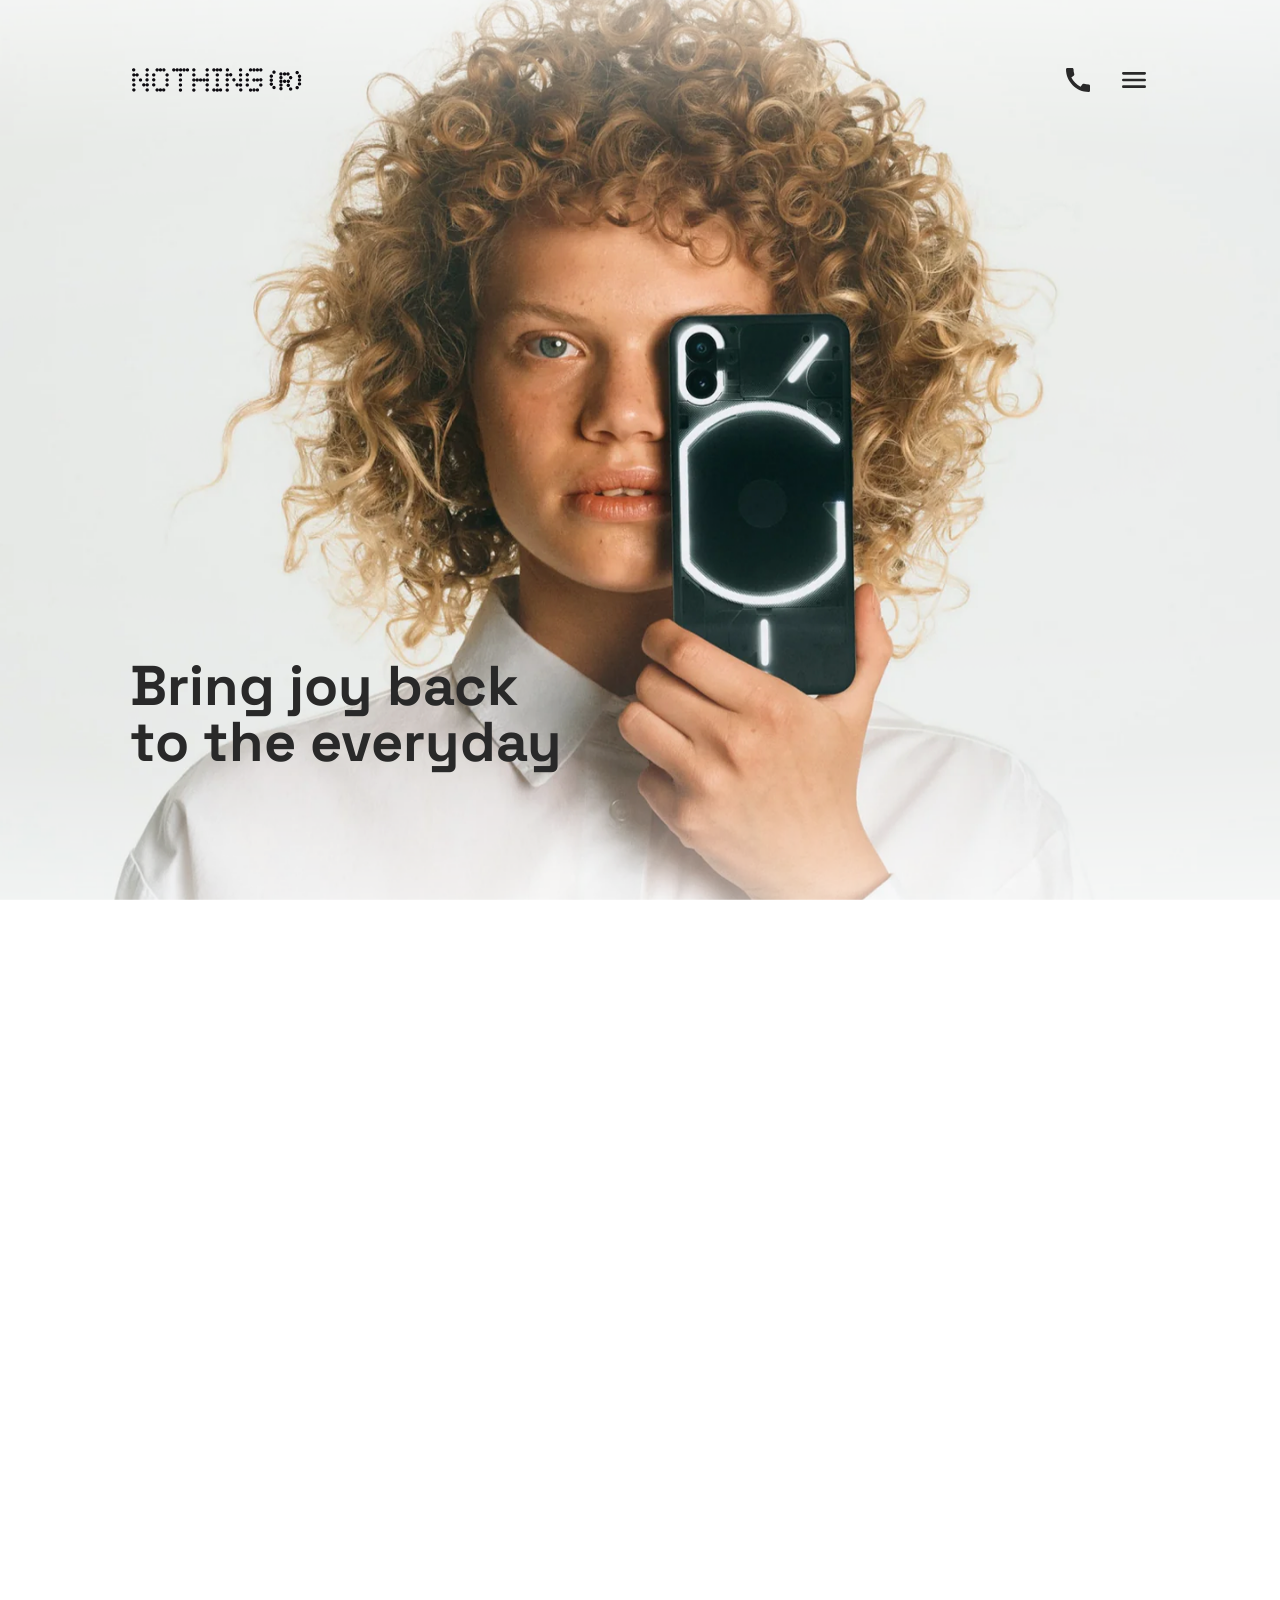
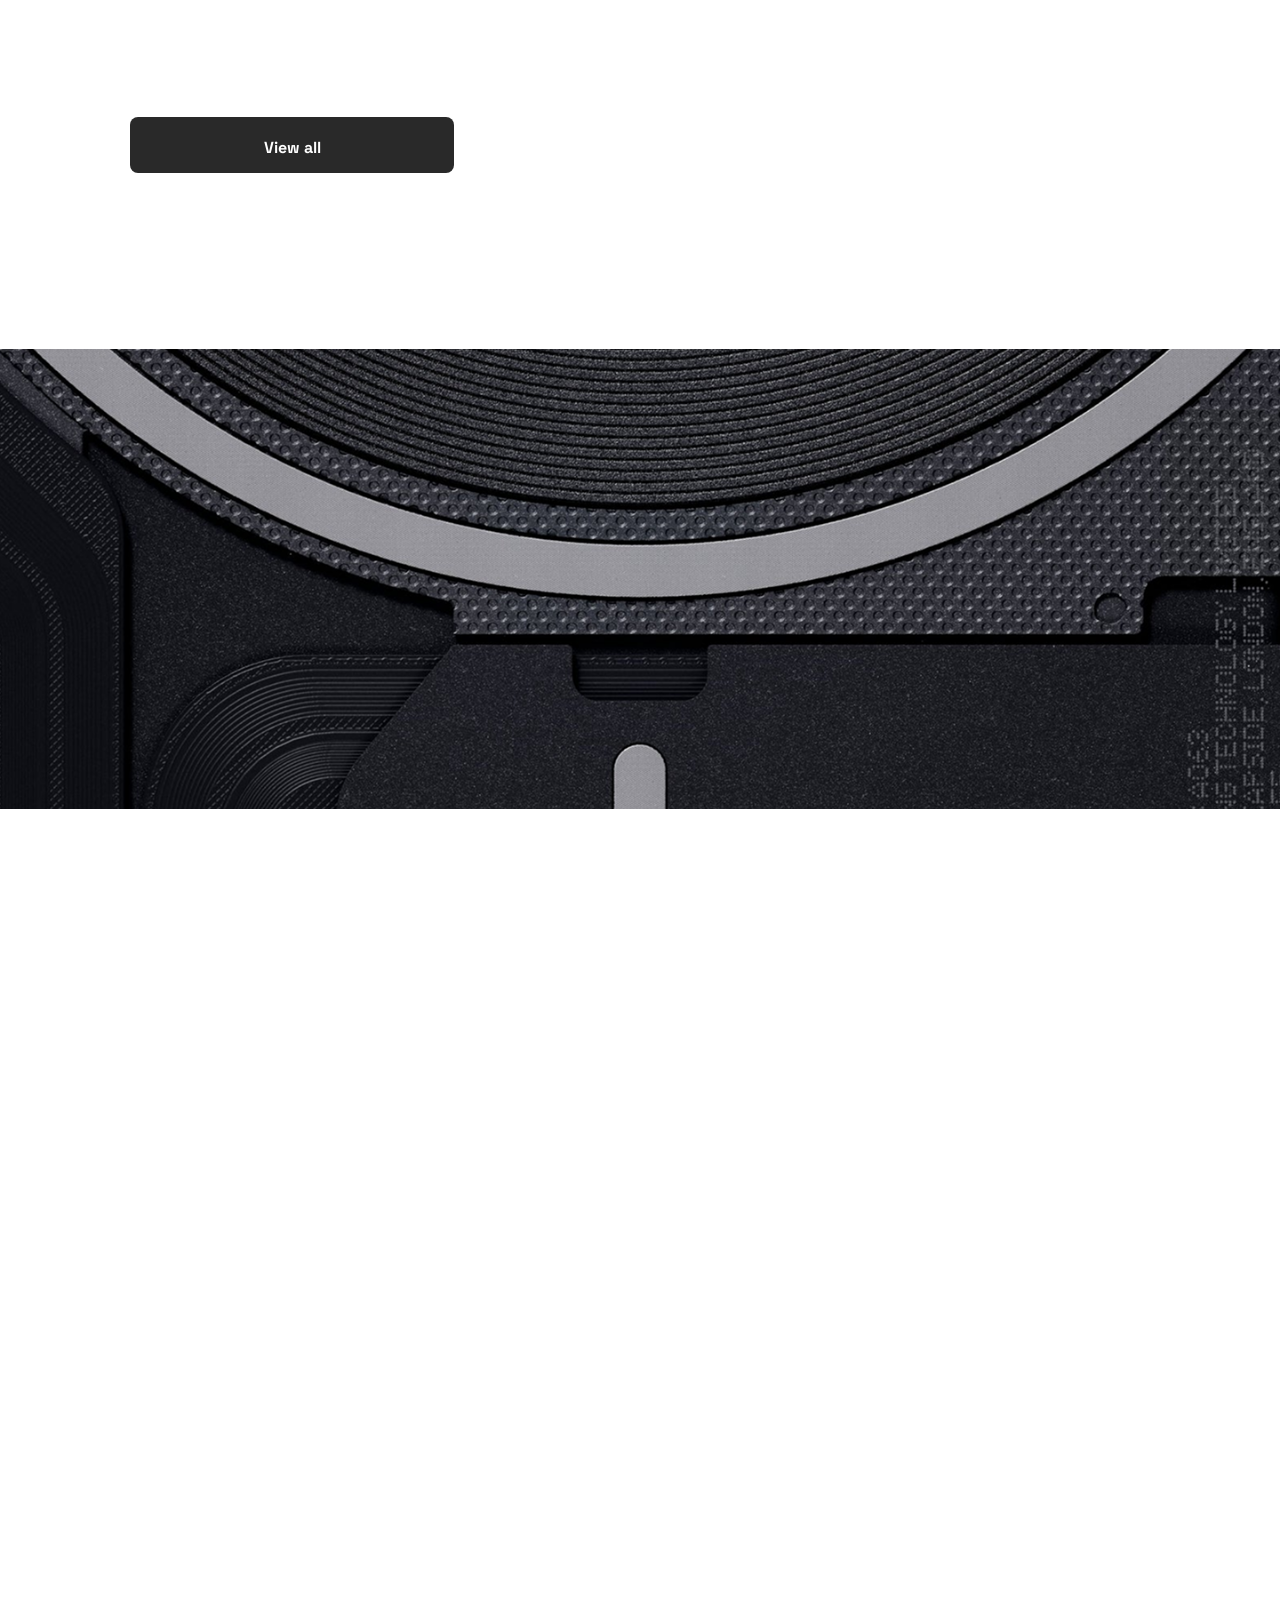
<file: index.html>
<!doctype html><html lang="en" class="page"><head><meta charset="utf-8"><meta name="viewport" content="width=device-width, initial-scale=1"><title>Nothing</title><link rel="stylesheet" href="index.66c25954.css"><script src="index.cabb280d.js" defer></script><link rel="preconnect" href="https://fonts.googleapis.com"><link rel="preconnect" href="https://fonts.gstatic.com"><link href="https://fonts.googleapis.com/css2?family=Space+Grotesk:wght@300..700&family=Space+Mono:ital,wght@0,400;0,700;1,400;1,700&display=swap" rel="stylesheet"><link rel="icon" type="image/x-icon" href="Logo.eeac420e.svg"></head><link rel="stylesheet" href="https://unpkg.com/aos@next/dist/aos.css"><body class="page__body"> <script src="https://unpkg.com/aos@next/dist/aos.js"></script> <script>AOS.init();</script> <header class="header" data-aos="fade-in" data-aos-duration="1500"> <div class="container"> <div class="header__content"> <div class="top-bar"> <a href="#" class="top-bar__logo-link" data-aos="fade-right" data-aos-duration="1500"> <img src="Logo.9001ab5c.png" alt="Nothing logo" class="top-bar__logo" loading="lazy"> </a> <div class="top-bar__icons" data-aos="fade-left" data-aos-duration="1500"> <div class="phone-wrapper" aria-label="phone-number"> <a href="tel:+1 234 5555-55-55" class="icon icon--number"> +1 234 5555-55-55 </a> <a href="tel:+1 234 5555-55-55" class="icon icon--phone"></a> </div> <a href="#menu" class="icon icon--menu" aria-label="menu"></a> </div> </div> <div class="header__bottom" data-aos="fade-right" data-aos-duration="1500"> <h1 class="header__title"> Bring joy back <br> to the everyday </h1> </div> </div> </div> </header> <aside class="menu page__menu" id="menu"> <div class="container"> <div class="menu__top top-bar"> <a href="#" class="top-bar__logo-link"> <img src="Logo.9001ab5c.png" alt="Nothing logo" class="top-bar__logo" loading="lazy"> </a> <a href="#" class="icon icon--close"></a> </div> <div class="menu__bottom"> <nav class="menu__nav nav"> <ul class="nav__list"> <li class="nav__item"> <a class="nav__link" href="#store"> Products </a> </li> <li class="nav__item"> <a class="nav__link" href="#categories"> Store </a> </li> <li class="nav__item"> <a class="nav__link" href="#login"> Login </a> </li> <li class="nav__item"> <a class="nav__link" href="#cart"> Cart </a> </li> </ul> </nav> <a href="tel:+1 234 5555-55-55" class="menu__phone-number"> +1 234 5555-55-55 </a> <a href="tel:+1 234 5555-55-55" class="menu__call-to-order"> call to order </a> </div> </div> </aside>  <main class="main" id="store"> <div class="container"> <div class="main__content">  <section class="recommended" id="recommended"> <h2 class="section-title" data-aos="fade-in" data-aos-duration="1500"> Recommended </h2> <div class="recommended__products" data-aos="fade-right" data-aos-duration="1500"> <article class="product recommended__product"> <img src="phone-photo.f54b689a.png" alt="Phone photo" class="product__photo" loading="lazy"> <h3 class="product__title">Phone (1)</h3> <p class="product__desc"> Designed with instinct, to bring joy back to the everyday. Through the Glyph Interface, a perfected OS and exceptional dual camera. All startlingly fast. </p> <p class="product__price">$ 499.00</p> </article> <article class="product recommended__product"> <img src="ear.de7eb873.png" alt="Phone photo" class="product__photo" loading="lazy"> <h3 class="product__title">Ear (2)</h3> <p class="product__desc"> Perfecting the path from artist to ear. So that music sounds just as it was intended. </p> <p class="product__price">$ 149.00</p> </article> <article class="product recommended__product"> <img src="ear2.6bbd1bd2.png" alt="Phone photo" class="product__photo" loading="lazy"> <h3 class="product__title">Ear (stick)</h3> <p class="product__desc"> Tech you can’t feel. Leaving just space for sound to come to life. Powered by custom sound technology. </p> <p class="product__price">$ 119.00</p> </article> </div> </section>  <section class="categories" id="categories"> <h2 class="section-title" data-aos="fade-in" data-aos-duration="1500"> Browse Nothing <br> products by <br> category </h2> <div class="categories__wrapper"> <article class="category" data-aos="fade-right" data-aos-duration="1500"> <div class="category__photos"> <a href="#" class="category__link category__link--wide"> <img src="birds_wide.309c247d.png" alt="birds_wide" class="category__photo" loading="lazy"> </a> <a href="#" class="category__link category__link--square"> <img src="ear_square.c8ff8aa3.png" alt="ear_square" class="category__photo" loading="lazy"> </a> </div> <h3 class="category__title">All products</h3> </article> <article class="category" data-aos="fade-left" data-aos-duration="1500"> <div class="category__photos"> <a href="#" class="category__link category__link--square"> <img src="single-ear_square.e626196e.png" alt="single-ear_square" class="category__photo" loading="lazy"> </a> <a href="#" class="category__link category__link--wide"> <img src="ears_wide.8338ad0e.png" alt="ears_wide" class="category__photo" loading="lazy"> </a> </div> <h3 class="category__title">Audio</h3> </article> <article class="category" data-aos="fade-right" data-aos-duration="1500"> <div class="category__photos"> <a href="#" class="category__link category__link--wide"> <img src="phone_wide.7b374cea.png" alt="phone_wide" class="category__photo" loading="lazy"> </a> <a href="#" class="category__link category__link--square"> <img src="charger_square.a185faa1.png" alt="charger_square" class="category__photo" loading="lazy"> </a> </div> <h3 class="category__title">Accessories</h3> </article> </div> <button class="categories__button">View all</button> </section> </div> </div> <div class="dividing"></div> <div class="container"> <div class="main__content"> <section class="about-us" id="about-us"> <h2 class="about-us__title section-title" data-aos="fade-in" data-aos-duration="1500"> About us </h2> <div class="about-us__content" data-aos="fade-right" data-aos-duration="1500"> <p class="about-us__desc"> We’re a London-based tech company on a mission to remove barriers between people and technology. </p> <p class="about-us__desc"> To do this, we’re crafting intuitive, flawlessly connected products that improve our lives without getting in the way. No confusing tech-speak. No silly product names. Just artistry, passion and trust. And products we’re proud to share with our friends and family. Simple. </p> <p class="about-us__desc"> Because beautiful tech shouldn’t be complicated. </p> </div> </section> <section class="contact-us" id="contact-us"> <h2 class="section-title" data-aos="fade-in" data-aos-duration="1500"> Contact us </h2> <div class="contact-us__wrapper" data-aos="fade-up" data-aos-duration="1500"> <form action="#" method="get" class="contact-us__inputs">  <div class="contact-us__inputs"> <input type="text" required placeholder="Name" class="contact-us__inputs__input"> <input required type="email" placeholder="Email" class="contact-us__inputs__input"> <textarea type="text" required placeholder="Message" class="contact-us__inputs__input contact-us__inputs__input-message"></textarea> </div> <button class="contact-us__button">Send</button> </form> <div class="contact-us__contacts"> <div class="contact-us__contacts__info-block"> <p class="contact-us__contacts__info-block__title">Phone</p> <a href="tel:+1 234 5555-55-55" class="contact-us__contacts__info-block__content"> +1 234 5555-55-55 </a> </div> <div class="contact-us__contacts__info-block"> <p class="contact-us__contacts__info-block__title">Email</p> <a href="mailto:hello@nothing.com" class="contact-us__contacts__info-block__content"> hello@nothing.com </a> </div> <div class="contact-us__contacts__info-block"> <p class="contact-us__contacts__info-block__title">Address</p> <a href="https://maps.app.goo.gl/cHi2nfYdoixCGruv9" target="_blank" class="contact-us__contacts__info-block__content"> 400 first ave. <br> suite 700 <br> Minneapolis, MN 55401 </a> </div> </div> </div> </section> </div> </div> </main> <footer class="footer"></footer> </body></html>
</file>
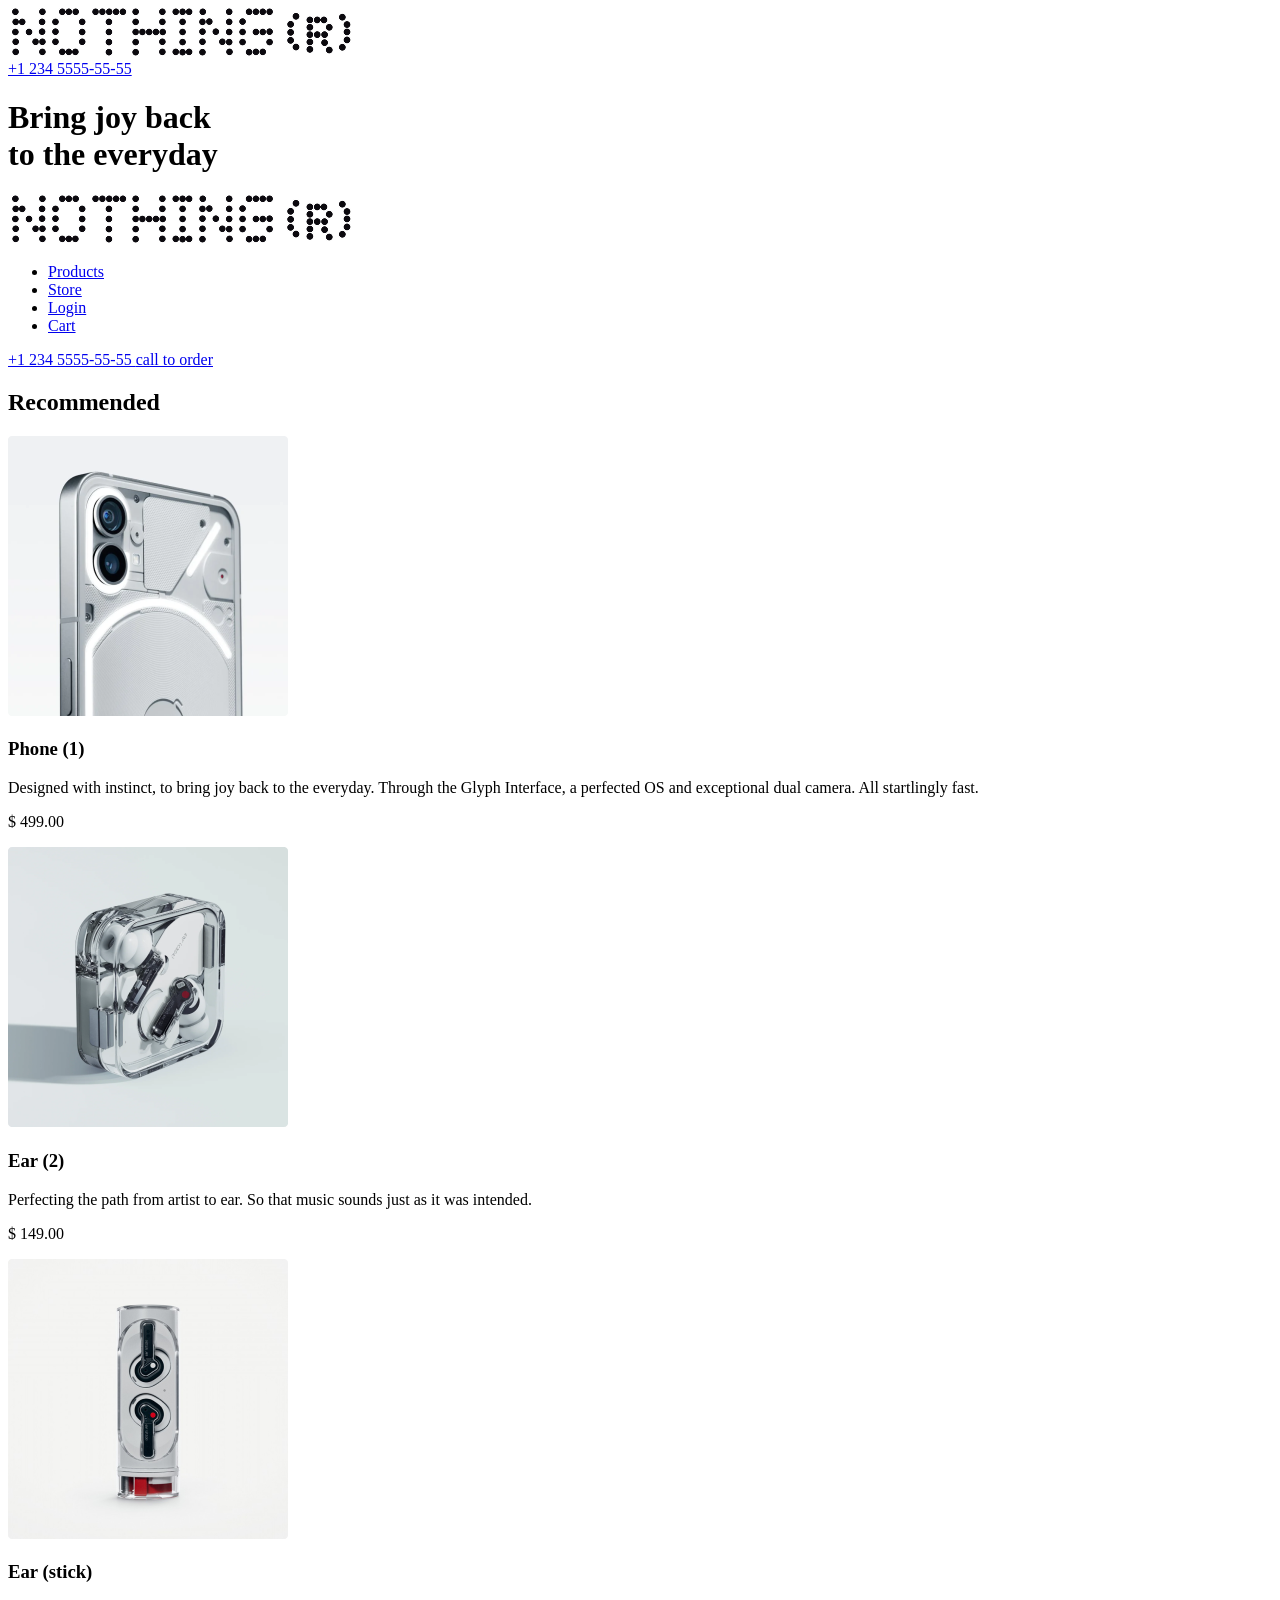
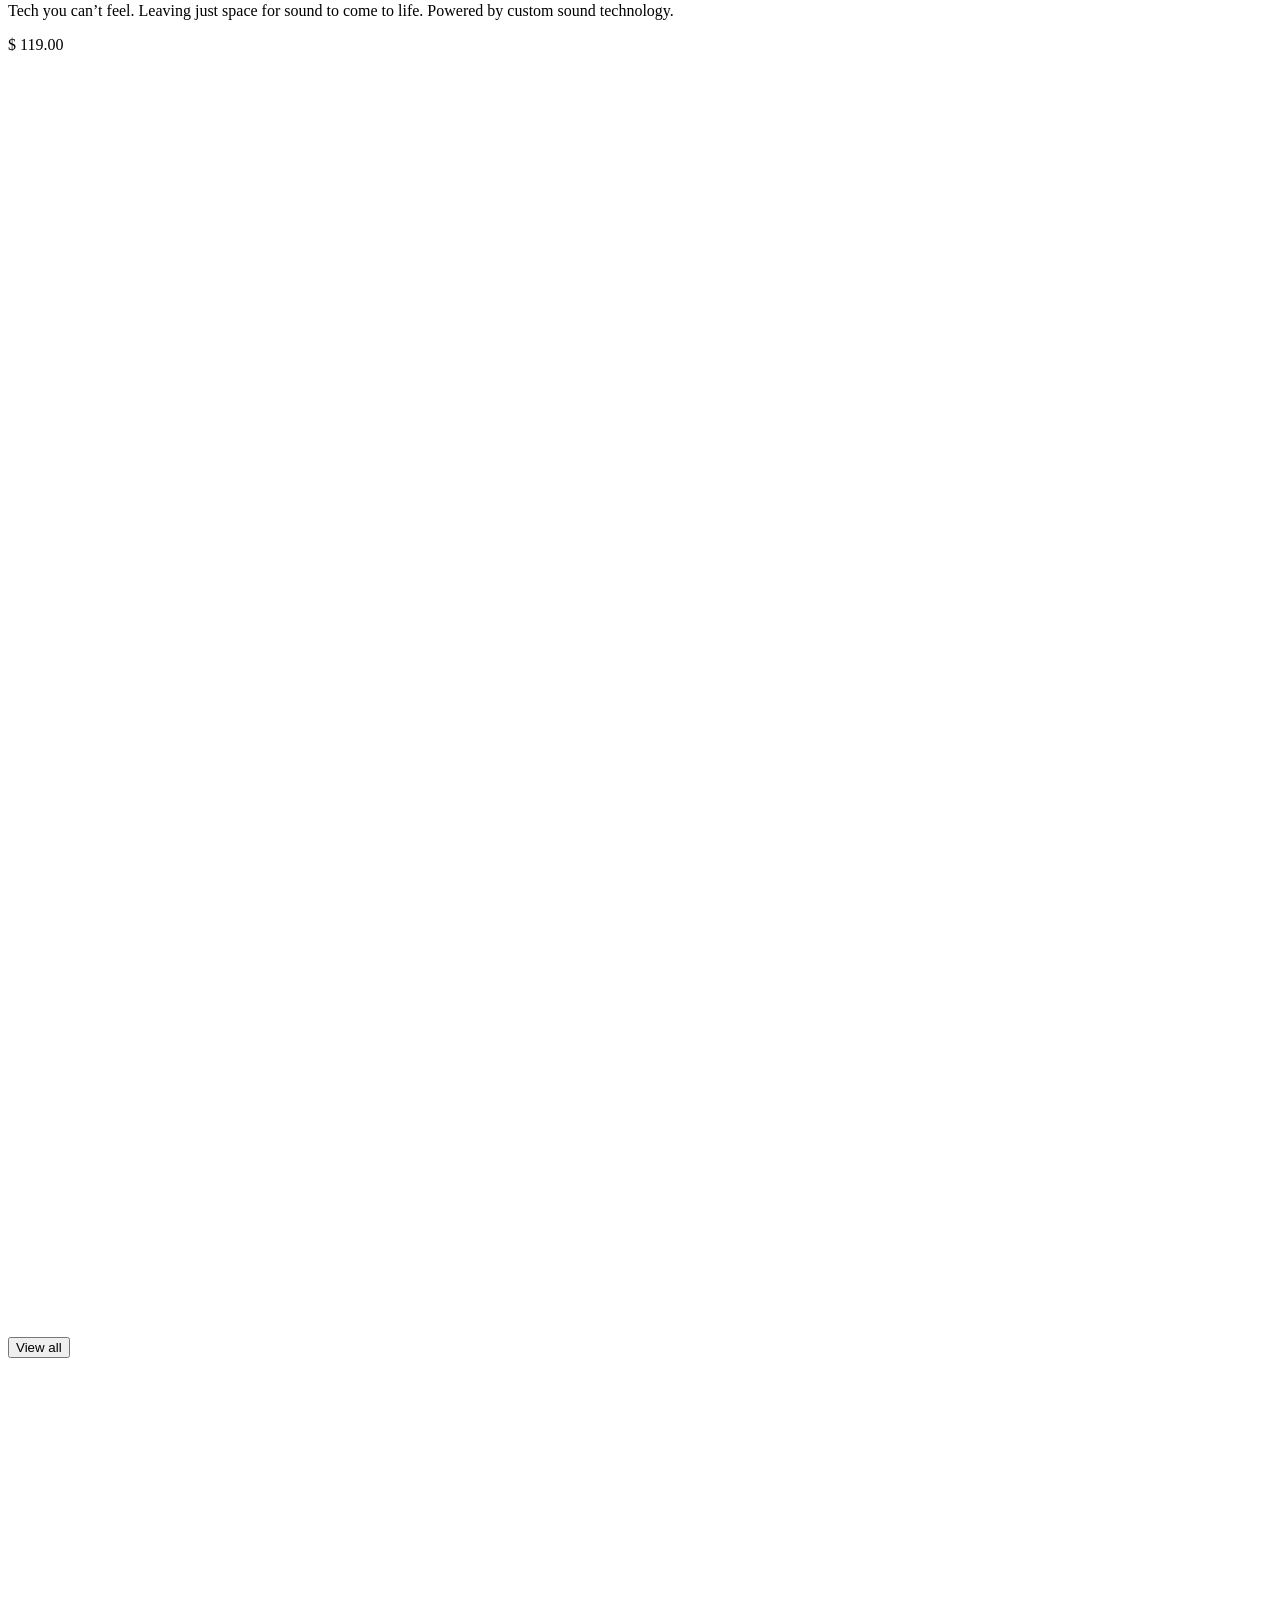
<file: src/index.html>
<!-- #region HEAD -->
<!doctype html>
<html
  lang="en"
  class="page"
>
  <head>
    <meta charset="UTF-8" />
    <meta
      name="viewport"
      content="width=device-width, initial-scale=1"
    />
    <title>Nothing</title>
    <link
      rel="stylesheet"
      href="./styles/index.scss"
    />
    <script
      src="scripts/main.js"
      defer
    ></script>
    <link
      rel="preconnect"
      href="https://fonts.googleapis.com"
    />
    <link
      rel="preconnect"
      href="https://fonts.gstatic.com"
    />
    <link
      href="https://fonts.googleapis.com/css2?family=Space+Grotesk:wght@300..700&family=Space+Mono:ital,wght@0,400;0,700;1,400;1,700&display=swap"
      rel="stylesheet"
    />
    <link
      rel="icon"
      type="image/x-icon"
      href="./images/icons/Logo.svg"
    />
  </head>
  <link
    rel="stylesheet"
    href="https://unpkg.com/aos@next/dist/aos.css"
  />
  <!-- #endregion -->

  <!-- #region header + menu -->
  <body class="page__body">
    <script src="https://unpkg.com/aos@next/dist/aos.js"></script>
    <script>
      AOS.init();
    </script>

    <header
      class="header"
      data-aos="fade-in"
      data-aos-duration="1500"
    >
      <div class="container">
        <div class="header__content">
          <div class="top-bar">
            <a
              href="#"
              class="top-bar__logo-link"
              data-aos="fade-right"
              data-aos-duration="1500"
            >
              <img
                src="./images/icons/Logo.png"
                alt="Nothing logo"
                class="top-bar__logo"
                loading="lazy"
              />
            </a>
            <div
              class="top-bar__icons"
              data-aos="fade-left"
              data-aos-duration="1500"
            >
              <div class="phone-wrapper" aria-label="phone-number">
                <a
                  href="tel:+1 234 5555-55-55"
                  class="icon icon--number"
                >
                  +1 234 5555-55-55
                </a>
                <a
                  href="tel:+1 234 5555-55-55"
                  class="icon icon--phone"
                ></a>
              </div>

              <a
                href="#menu"
                class="icon icon--menu"
                aria-label="menu"
              ></a>
            </div>
          </div>
          <div
            class="header__bottom"
            data-aos="fade-right"
            data-aos-duration="1500"
          >
            <h1 class="header__title">
              Bring joy back
              <br />
              to the everyday
            </h1>
          </div>
        </div>
      </div>
    </header>

    <aside
      class="menu page__menu"
      id="menu"
    >
      <div class="container">
        <div class="top-bar menu__top">
          <a
            href="#"
            class="top-bar__logo-link"
          >
            <img
              src="./images/icons/Logo.png"
              alt="Nothing logo"
              class="top-bar__logo"
              loading="lazy"
            />
          </a>
          <a
            href="#"
            class="icon icon--close"
          ></a>
        </div>
        <div class="menu__bottom">
          <nav class="nav menu__nav">
            <ul class="nav__list">
              <li class="nav__item">
                <a
                  class="nav__link"
                  href="#store"
                >
                  Products
                </a>
              </li>
              <li class="nav__item">
                <a
                  class="nav__link"
                  href="#categories"
                >
                  Store
                </a>
              </li>
              <li class="nav__item">
                <a
                  class="nav__link"
                  href="#login"
                >
                  Login
                </a>
              </li>
              <li class="nav__item">
                <a
                  class="nav__link"
                  href="#cart"
                >
                  Cart
                </a>
              </li>
            </ul>
          </nav>
          <a
            href="tel:+1 234 5555-55-55"
            class="menu__phone-number"
          >
            +1 234 5555-55-55
          </a>
          <a
            href="tel:+1 234 5555-55-55"
            class="menu__call-to-order"
          >
            call to order
          </a>
        </div>
      </div>
    </aside>
    <!-- #endregion -->

    <main
      class="main"
      id="store"
    >
      <div class="container">
        <div class="main__content">
          <!-- #region recommended -->

          <section
            class="recommended"
            id="recommended"
          >
            <h2
              class="section-title"
              data-aos="fade-in"
              data-aos-duration="1500"
            >
              Recommended
            </h2>
            <div
              class="recommended__products"
              data-aos="fade-right"
              data-aos-duration="1500"
            >
              <article class="product recommended__product">
                <img
                  src="./images/products/phone-photo.png"
                  alt="Phone photo"
                  class="product__photo"
                  loading="lazy"
                />
                <h3 class="product__title">Phone (1)</h3>
                <p class="product__desc">
                  Designed with instinct, to bring joy back to the everyday.
                  Through the Glyph Interface, a perfected OS and exceptional
                  dual camera. All startlingly fast.
                </p>
                <p class="product__price">$ 499.00</p>
              </article>
              <article class="product recommended__product">
                <img
                  src="./images/products/ear.png"
                  alt="Phone photo"
                  class="product__photo"
                  loading="lazy"
                />
                <h3 class="product__title">Ear (2)</h3>
                <p class="product__desc">
                  Perfecting the path from artist to ear. So that music sounds
                  just as it was intended.
                </p>
                <p class="product__price">$ 149.00</p>
              </article>
              <article class="product recommended__product">
                <img
                  src="./images/products/ear2.png"
                  alt="Phone photo"
                  class="product__photo"
                  loading="lazy"
                />
                <h3 class="product__title">Ear (stick)</h3>
                <p class="product__desc">
                  Tech you can’t feel. Leaving just space for sound to come to
                  life. Powered by custom sound technology.
                </p>
                <p class="product__price">$ 119.00</p>
              </article>
            </div>
          </section>
          <!-- #endregion -->

          <section
            class="categories"
            id="categories"
          >
            <h2
              class="section-title"
              data-aos="fade-in"
              data-aos-duration="1500"
            >
              Browse Nothing
              <br />
              products by
              <br />
              category
            </h2>

            <div class="categories__wrapper">
              <article
                class="category"
                data-aos="fade-right"
                data-aos-duration="1500"
              >
                <div class="category__photos">
                  <a
                    href="#"
                    class="category__link category__link--wide"
                  >
                    <img
                      src="./images/categories/birds_wide.png"
                      alt="birds_wide"
                      class="category__photo"
                      loading="lazy"
                    />
                  </a>
                  <a
                    href="#"
                    class="category__link category__link--square"
                  >
                    <img
                      src="./images/categories/ear_square.png"
                      alt="ear_square"
                      class="category__photo"
                      loading="lazy"
                    />
                  </a>
                </div>
                <h3 class="category__title">All products</h3>
              </article>

              <article
                class="category"
                data-aos="fade-left"
                data-aos-duration="1500"
              >
                <div class="category__photos">
                  <a
                    href="#"
                    class="category__link category__link--square"
                  >
                    <img
                      src="./images/categories/single-ear_square.png"
                      alt="single-ear_square"
                      class="category__photo"
                      loading="lazy"
                    />
                  </a>
                  <a
                    href="#"
                    class="category__link category__link--wide"
                  >
                    <img
                      src="./images/categories/ears_wide.png"
                      alt="ears_wide"
                      class="category__photo"
                      loading="lazy"
                    />
                  </a>
                </div>
                <h3 class="category__title">Audio</h3>
              </article>

              <article
                class="category"
                data-aos="fade-right"
                data-aos-duration="1500"
              >
                <div class="category__photos">
                  <a
                    href="#"
                    class="category__link category__link--wide"
                  >
                    <img
                      src="./images/categories/phone_wide.png"
                      alt="phone_wide"
                      class="category__photo"
                      loading="lazy"
                    />
                  </a>

                  <a
                    href="#"
                    class="category__link category__link--square"
                  >
                    <img
                      src="./images/categories/charger_square.png"
                      alt="charger_square"
                      class="category__photo"
                      loading="lazy"
                    />
                  </a>
                </div>
                <h3 class="category__title">Accessories</h3>
              </article>
            </div>

            <button class="categories__button">View all</button>
          </section>
        </div>
      </div>

      <div class="dividing"></div>

      <div class="container">
        <div class="main__content">
          <section
            class="about-us"
            id="about-us"
          >
            <h2
              class="section-title about-us__title"
              data-aos="fade-in"
              data-aos-duration="1500"
            >
              About us
            </h2>

            <div
              class="about-us__content"
              data-aos="fade-right"
              data-aos-duration="1500"
            >
              <p class="about-us__desc">
                We’re a London-based tech company on a mission to remove
                barriers between people and technology.
              </p>
              <p class="about-us__desc">
                To do this, we’re crafting intuitive, flawlessly connected
                products that improve our lives without getting in the way. No
                confusing tech-speak. No silly product names. Just artistry,
                passion and trust. And products we’re proud to share with our
                friends and family. Simple.
              </p>
              <p class="about-us__desc">
                Because beautiful tech shouldn’t be complicated.
              </p>
            </div>
          </section>

          <section
            class="contact-us"
            id="contact-us"
          >
            <h2
              class="section-title"
              data-aos="fade-in"
              data-aos-duration="1500"
            >
              Contact us
            </h2>

            <div
              class="contact-us__wrapper"
              data-aos="fade-up"
              data-aos-duration="1500"
            >
              <form
                action="#"
                method="GET"
                class="contact-us__inputs"
              >
                <!-- Submission method chosen only to showcase form functionality  -->
                <div class="contact-us__inputs">
                  <input
                    type="text"
                    required
                    placeholder="Name"
                    class="contact-us__inputs__input"
                  />
                  <input
                    required
                    type="email"
                    placeholder="Email"
                    class="contact-us__inputs__input"
                  />
                  <textarea
                    type="text"
                    required
                    placeholder="Message"
                    class="contact-us__inputs__input contact-us__inputs__input-message"
                  ></textarea>
                </div>
                <button class="contact-us__button">Send</button>
              </form>

              <div class="contact-us__contacts">
                <div class="contact-us__contacts__info-block">
                  <p class="contact-us__contacts__info-block__title">Phone</p>
                  <a
                    href="tel:+1 234 5555-55-55"
                    class="contact-us__contacts__info-block__content"
                  >
                    +1 234 5555-55-55
                  </a>
                </div>
                <div class="contact-us__contacts__info-block">
                  <p class="contact-us__contacts__info-block__title">Email</p>
                  <a
                    href="mailto:hello@nothing.com"
                    class="contact-us__contacts__info-block__content"
                  >
                    hello@nothing.com
                  </a>
                </div>
                <div class="contact-us__contacts__info-block">
                  <p class="contact-us__contacts__info-block__title">Address</p>
                  <a
                    href="https://maps.app.goo.gl/cHi2nfYdoixCGruv9"
                    target="_blank"
                    class="contact-us__contacts__info-block__content"
                  >
                    400 first ave.
                    <br />
                    suite 700
                    <br />
                    Minneapolis, MN 55401
                  </a>
                </div>
              </div>
            </div>
          </section>
        </div>
      </div>
    </main>
    <footer class="footer"></footer>
  </body>
</html>
</file>
<file: index.66c25954.css>
.container{padding-left:20px;padding-right:20px}@media (min-width:576px){.container{padding-left:72px;padding-right:72px}}@media (min-width:1024px){.container{max-width:1020px;margin-left:auto;margin-right:auto;padding-left:120px;padding-right:120px}}.header{background-image:url(header-image.56ee62de.png);background-position:50%;background-size:cover}.header__content{-ms-flex-direction:column;flex-direction:column;-ms-flex-pack:justify;justify-content:space-between;height:100vh;display:-ms-flexbox;display:flex}.header__bottom{padding-bottom:40px}@media (min-width:576px){.header__bottom{padding-bottom:64px}}@media (min-width:1024px){.header__bottom{padding-bottom:92px}}.header__title{font-size:36px;line-height:100%}@media (min-width:576px){.header__title{font-size:48px}}@media (min-width:1024px){.header__title{font-size:56px}}.icon{background-position:50%;background-size:cover;width:24px;height:24px;display:block}@media (min-width:576px){.icon{width:32px;height:32px}}.icon--phone{background-image:url(Icon-Phone-call.657af3f4.svg);transition:transform .3s}.icon--phone:hover{transform:scale(1.2)}.icon--number{opacity:0;visibility:hidden;color:#292929;letter-spacing:2px;text-align:center;width:150px;font-size:12px;line-height:32px;text-decoration:none;transition:all .3s;transform:translate(100px)}.icon--menu{background-image:url(Icon-Burger-menu.bd10eb8f.svg);transition:transform .3s}.icon--menu:hover{background-image:url(Icon-Burger-menu-hover.9d6e516e.svg);transform:scale(1.2)}.icon--close{background-image:url(Icon-Close.31bb77d6.svg);transition:transform .3s}.icon--close:hover{transform:scale(1.2)}.phone-wrapper{-ms-flex-align:center;align-items:center;gap:8px;display:-ms-flexbox;display:flex}.phone-wrapper:hover .icon--number{visibility:visible;opacity:1;transform:translate(0)}.menu{box-sizing:border-box;z-index:2;background-color:#e5e6e8;height:100vh;font-weight:700;overflow:auto}.menu__top{z-index:1;background-color:#e5e5e5;margin-bottom:32px;position:sticky;top:0}@media (min-width:576px){.menu__top{margin-bottom:0}}.menu__nav{margin-bottom:40px}.menu__phone-number{color:inherit;margin-bottom:16px;font-size:16px;line-height:27px;text-decoration:none;display:block}.menu__call-to-order{color:inherit;text-transform:uppercase;letter-spacing:2px;border-bottom:1px solid #292929;width:fit-content;padding-bottom:7px;font-size:16px;line-height:16px;text-decoration:none;display:block}.nav__list{-ms-flex-direction:column;flex-direction:column;gap:32px;margin:0;padding:0;list-style:none;display:-ms-flexbox;display:flex}.nav__link{color:#292929;letter-spacing:2px;font-size:22px;line-height:22px;text-decoration:none;position:relative}.nav__link:after{content:"";box-sizing:border-box;transform-origin:0;background-color:#292929;width:100%;height:1px;min-height:1px;transition:all .3s;display:block;position:absolute;bottom:-8px;transform:scale(0)}.nav__link:hover:after{box-sizing:border-box;transform:scale(1)}.page{font-optical-sizing:auto;color:#292929;scroll-behavior:smooth;max-width:100%;font-family:Space Grotesk,sans-serif;font-size:18px;font-style:normal;font-weight:700;line-height:140%;position:relative}.page__body{box-sizing:border-box;min-width:320px;max-width:100%;margin:0;position:relative;overflow-x:hidden}.page__menu{opacity:0;pointer-events:none;transition:all .3s;position:fixed;top:0;left:0;right:0;transform:translate(-100%)}.page__menu:target{opacity:1;pointer-events:all;overflow:hidden;transform:translate(0)}.top-bar{-ms-flex-pack:justify;justify-content:space-between;-ms-flex-align:center;align-items:center;padding-top:24px;padding-bottom:24px;display:-ms-flexbox;display:flex}@media (min-width:576px){.top-bar{padding-top:64px;padding-bottom:64px}}.top-bar__icons{gap:24px;display:-ms-flexbox;display:flex}.top-bar__logo-link{display:-ms-flexbox;display:flex}.top-bar__logo{height:16px;transition:transform .3s}.top-bar__logo:hover{transform:scale(1.2)}@media (min-width:576px){.top-bar__logo{height:24px}}.section-title{text-align:left;margin:0 0 48px;font-size:32px;font-weight:700;line-height:32px;overflow:hidden}@media (min-width:576px){.section-title{margin-bottom:56px;font-size:40px;line-height:40px}}@media (min-width:1024px){.section-title{font-size:48px;line-height:48px}}.main{background-color:#fff}.main__content{row-gap:96px;padding-top:96px;padding-bottom:96px;display:grid}@media (min-width:576px){.main__content{row-gap:120px;padding-top:120px;padding-bottom:120px}}.product__photo{width:100%}.product__desc{font-family:Space Mono,monospace;font-weight:400}.recommended{overflow:hidden}.recommended__products{--columns:2;grid-template-columns:repeat(var(--columns),1fr);gap:40px 24px;display:grid}@media (min-width:576px){.recommended__products{--columns:6}}@media (min-width:1024px){.recommended__products{--columns:12}}.recommended__product{grid-column:1/-1}@media (min-width:576px){.recommended__product{grid-column:2/-2}}@media (min-width:1024px){.recommended__product{grid-column:span 4}}.about-us{--columns:2;grid-template-columns:repeat(var(--columns),1fr);display:grid;overflow:hidden}@media (min-width:576px){.about-us{--columns:6}}@media (min-width:1024px){.about-us{--columns:12}}.about-us__title{grid-column:1/-1}@media (min-width:576px){.about-us__title{grid-column:1/4}}@media (min-width:1024px){.about-us__title{grid-column:span 6}}.about-us__content{grid-column:1/-1}@media (min-width:576px){.about-us__content{grid-column:4/7}}@media (min-width:1024px){.about-us__content{grid-column:span 6}}.about-us__desc{font-family:Space Mono,monospace;font-size:16px;font-weight:400;line-height:140%}.categories{overflow:hidden}.categories__wrapper{row-gap:40px;display:grid}@media (min-width:576px){.categories__wrapper{row-gap:56px}}.categories__button{cursor:pointer;color:#fff;background-color:#292929;border:2px solid transparent;border-radius:8px;outline:none;-ms-flex-pack:center;justify-content:center;width:100%;height:56px;margin:40px auto auto;padding:15px;font-family:Space Grotesk,sans-serif;font-size:16px;font-weight:700;line-height:27px;display:-ms-flexbox;display:flex}@media (min-width:1024px){.categories__button{max-width:324px;margin:56px 0}}.categories__button:hover{box-sizing:border-box;color:#292929;background-color:#f8f8fa;border:2px solid #f0f1f4;font-weight:700}.categories__button:active{color:#fff;background-color:#111}.category__photos{--columns:2;grid-template-columns:repeat(var(--columns),1fr);column-gap:20px;margin-bottom:16px;display:grid}@media (min-width:576px){.category__photos{--columns:6}}@media (min-width:1024px){.category__photos{--columns:12}}@media (min-width:576px){.category__photos{column-gap:24px}}.category__link{position:relative}@media (min-width:576px){.category__link--wide{grid-column:span 4}}@media (min-width:1024px){.category__link--wide{grid-column:span 8}}.category__link--square{height:0;padding-bottom:100%}@media (min-width:576px){.category__link--square{grid-column:span 2}}@media (min-width:1024px){.category__link--square{grid-column:span 4}}.category__photo{object-fit:cover;object-position:center;width:100%;height:100%;transition:transform .3s;position:absolute;top:0;bottom:0;left:0;right:0}.category__photo:hover{transform:scale(1.05)}.category__title{margin:0}.dividing{background-image:url(dividing_img.bda28c0a.png);background-position:50%;background-size:cover;width:100%;min-height:200px;margin:0}@media (min-width:576px){.dividing{min-height:400px}}@media (min-width:1024px){.dividing{min-height:460px}}.contact-us{overflow:hidden}.contact-us__wrapper{--columns:2;grid-template-columns:repeat(var(--columns),1fr);row-gap:16px;display:grid}@media (min-width:576px){.contact-us__wrapper{--columns:6}}@media (min-width:1024px){.contact-us__wrapper{--columns:12}}.contact-us__contacts{grid-column:1/2;margin-top:48px}@media (min-width:576px){.contact-us__contacts{margin-top:80px}}@media (min-width:1024px){.contact-us__contacts{grid-column:7/-1;margin:0}}.contact-us__contacts__info-block{grid-column:1/-1;margin-bottom:24px}.contact-us__contacts__info-block__title{color:#9393a3;margin:0;font-size:14px;font-weight:400}.contact-us__contacts__info-block__content{color:#191919;margin:0;font-family:Space Mono,monospace;font-size:16px;font-weight:400;text-decoration:none}.contact-us__inputs{grid-column:1/-1}@media (min-width:1024px){.contact-us__inputs{grid-column:1/6}}.contact-us__inputs__input{box-sizing:border-box;resize:none;color:#7e7e83;background-color:#f8f8fa;border:1px solid transparent;border-radius:8px;width:100%;height:48px;margin-bottom:16px;padding:12px 16px;font-family:Space Mono,monospace;font-size:14px;font-weight:400}.contact-us__inputs__input-message{height:148px;padding:16px}.contact-us__inputs__input:hover{background-color:#f8f8fa;border:1px solid #d5d7de}.contact-us__inputs__input:focus{color:#292929;background-color:#f8f8fa;border:1px solid #292929}.contact-us__inputs__input:active{color:#292929}.contact-us__button{cursor:pointer;color:#fff;background-color:#292929;border:2px solid transparent;border-radius:8px;outline:none;grid-column:1/-1;-ms-flex-pack:center;justify-content:center;width:100%;height:56px;margin:16px auto auto;padding:15px;font-family:Space Grotesk,sans-serif;font-size:16px;font-weight:700;line-height:27px;display:-ms-flexbox;display:flex}@media (min-width:1024px){.contact-us__button{grid-column:1/6}}.contact-us__button:hover{box-sizing:border-box;color:#292929;background-color:#f8f8fa;border:2px solid #f0f1f4;font-weight:700}.contact-us__button:active{color:#fff;background-color:#111}
/*# sourceMappingURL=index.66c25954.css.map */
</file>
